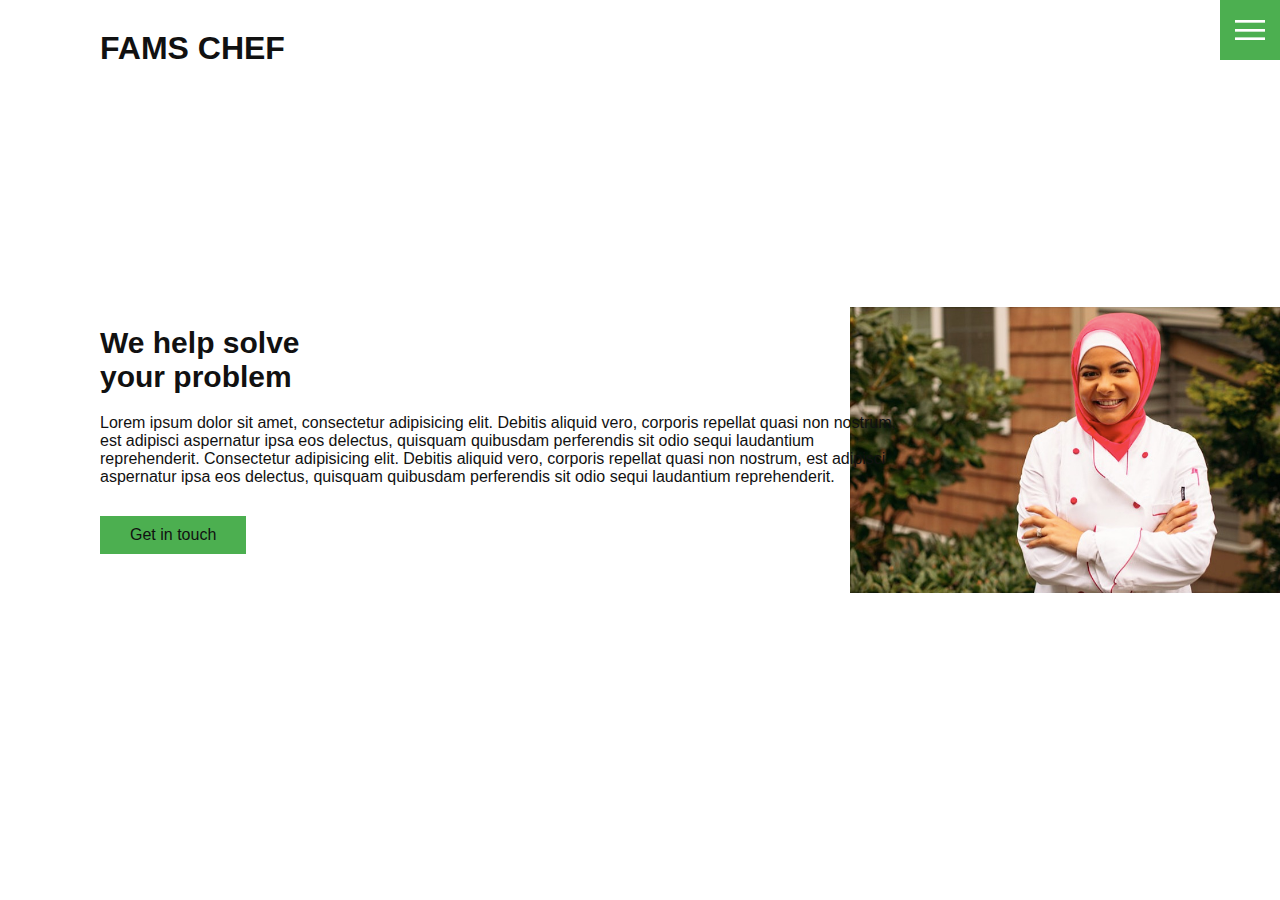
<file: index.html>
<!DOCTYPE html>
<html>
<head>
    <meta charset='utf-8'>
    <meta http-equiv='X-UA-Compatible' content='IE=edge'>
    <title>Home</title>
    <meta name='viewport' content='width=device-width, initial-scale=1'>
    <link rel='stylesheet' href='css/styles.css'>
    <!-- <script src='main.js'></script> -->
</head>
<body>
    <header>
        <div class="logo">FAMS CHEF</div>
        <div class="menu"></div>
        <nav class="navigation">
            <ul>
                <li><a href="index.html">Home</a></li>
                <li><a href="work.html">Work</a></li>
                <li><a href="services.html">Service</a></li>
                <li><a href="contact.html">Contact</a></li>
            </ul>
            <div class="social-icons">
                <ul>
                    <li>
                        <a href="https://fb.com">
                            <img src="images/facebook.png" target="_blank" alt="facebook">
                        </a>
                    </li>
                    <li>
                        <a href="https://twitter.com">
                            <img src="images/twitter.png" target="_blank" alt="twitter">
                        </a>
                    </li>
                    <li>
                        <a href="https://instagram.com">
                            <img src="images/instagram.png" target="_blank" alt="instagram">
                        </a>
                    </li>
                    <li>
                        <a href="https://google.com">
                            <img src="images/email.png" target="_blank" alt="google">
                        </a>
                    </li>
                </ul>
            </div>
        </nav>
    </header>

    <section>
        <img src="images/chef.png" alt="chef" class="main-image">
        <div class="main-content">
            <h1>We help solve<br>your problem</h1>
            <p>Lorem ipsum dolor sit amet, consectetur adipisicing elit.
                Debitis aliquid vero, corporis repellat quasi non nostrum,
                est adipisci aspernatur ipsa eos delectus, quisquam quibusdam
                perferendis sit odio sequi laudantium reprehenderit. Consectetur adipisicing elit.
                Debitis aliquid vero, corporis repellat quasi non nostrum,
                est adipisci aspernatur ipsa eos delectus, quisquam quibusdam
                perferendis sit odio sequi laudantium reprehenderit.
            </p>
            <a href="contact.html" class="btn">Get in touch</a>
        </div>
    </section>
    <script src="js/main.js"></script>
</body>
</html>
</file>
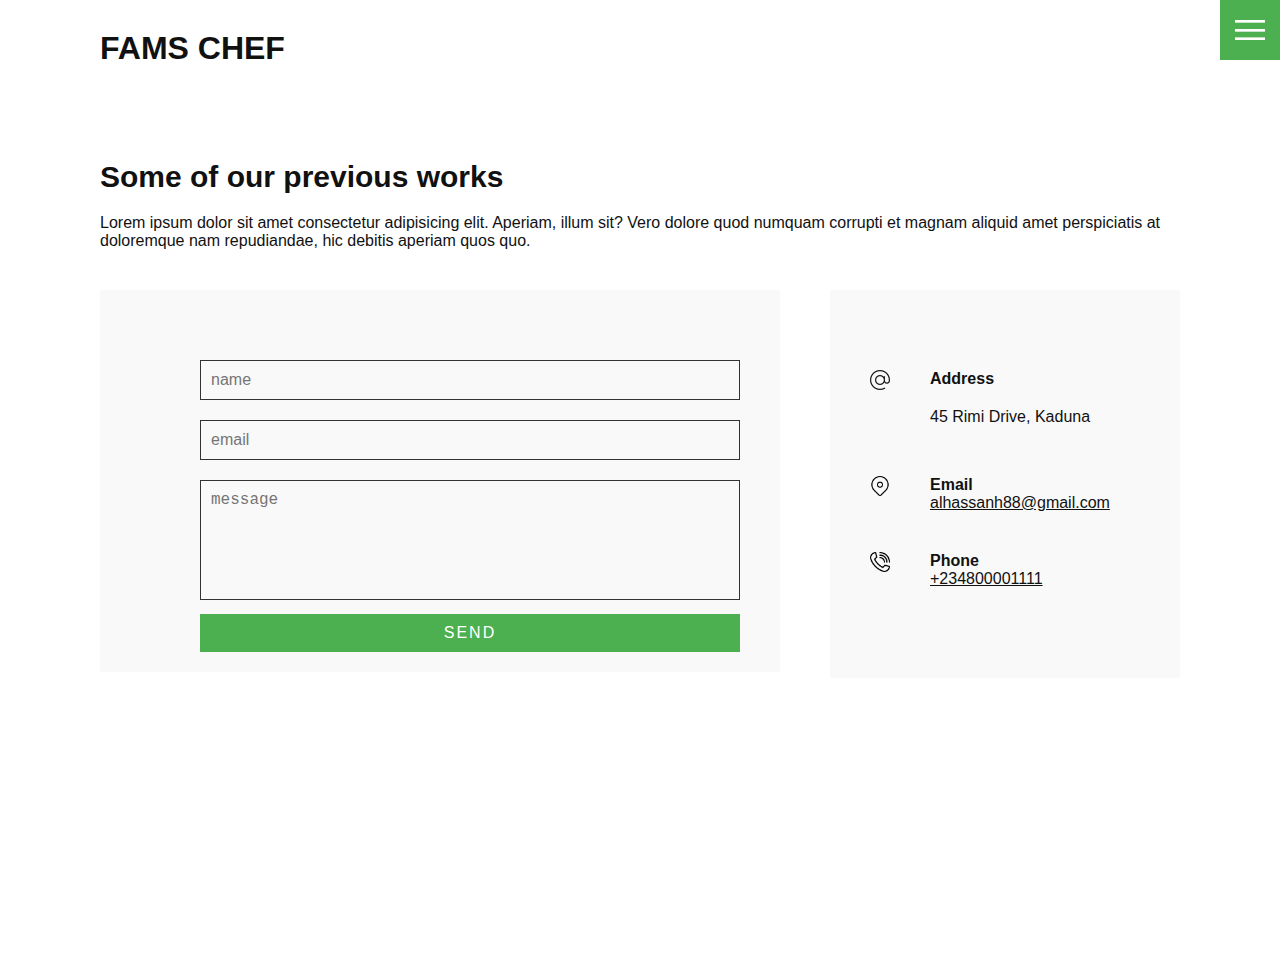
<file: contact.html>
<!DOCTYPE html>
<html>
<head>
    <meta charset='utf-8'>
    <meta http-equiv='X-UA-Compatible' content='IE=edge'>
    <title>Contact</title>
    <meta name='viewport' content='width=device-width, initial-scale=1'>
    <link rel='stylesheet' href='css/styles.css'>
    <!-- <script src='main.js'></script> -->
</head>
<body>
    <header>
        <div class="logo">FAMS CHEF</div>
        <div class="menu"></div>
        <nav class="navigation">
            <ul>
                <li><a href="index.html">Home</a></li>
                <li><a href="services.html">Service</a></li>
                <li><a href="work.html">Work</a></li>
                <li><a href="contact.html">Contact</a></li>
            </ul>
            <div class="social-icons">
                <ul>
                    <li>
                        <a href="https://fb.com">
                            <img src="images/facebook.png" target="_blank" alt="facebook">
                        </a>
                    </li>
                    <li>
                        <a href="https://twitter.com">
                            <img src="images/twitter.png" target="_blank" alt="twitter">
                        </a>
                    </li>
                    <li>
                        <a href="https://instagram.com">
                            <img src="images/instagram.png" target="_blank" alt="instagram">
                        </a>
                    </li>
                    <li>
                        <a href="https://google.com">
                            <img src="images/email.png" target="_blank" alt="google">
                        </a>
                    </li>
                </ul>
            </div>
        </nav>
    </header>

    <section class="others">
        <div class="title">
            <h1>Some of our previous works</h1>
            <p>Lorem ipsum dolor sit amet consectetur adipisicing elit. 
                Aperiam, illum sit? Vero dolore quod numquam corrupti 
                et magnam aliquid amet perspiciatis at doloremque nam 
                repudiandae, hic debitis aperiam quos quo.
            </p>
        </div>
        <div class="contact">
            <div class="contact-form">
                <form >
					<div class="row">
						<div class="fullinput">
							<input type="text" name="name" placeholder="name">
						</div>
					</div>
					<div class="row">
						<div class="fullinput">
							<input type="email" name="email" placeholder="email">
						</div>
					</div>
					<div class="row">
						<div class="fullinput">
							<textarea placeholder="message"></textarea>
						</div>
					</div>
					<div class="row">
						<div class="fullinput">
							<input type="submit" value="send">
						</div>
					</div>
				</form>
            </div>
            <div class="contact-info">
				<div class="info-box">
					<img src="images/email.png" class="contact-icon">
					<div class="details">
						<h4>Address</h4>
						<p>45 Rimi Drive, Kaduna</p>
					</div>
				</div>
				<div class="info-box">
					<img src="images/address.png" class="contact-icon">
					<div class="details">
						<h4>Email</h4>
						<a href="mailto:alhassanh88@gmail.com">alhassanh88@gmail.com</a>
					</div>
				</div>
				<div class="info-box">
					<img src="images/call.png" class="contact-icon">
					<div class="details">
						<h4>Phone</h4>
						<a href="tel:+234800001111">+234800001111</a>
					</div>
				</div>
			</div>		
		</div>
        </div>
    </section>
    <script src="js/main.js"></script>
</body>
</html>
</file>
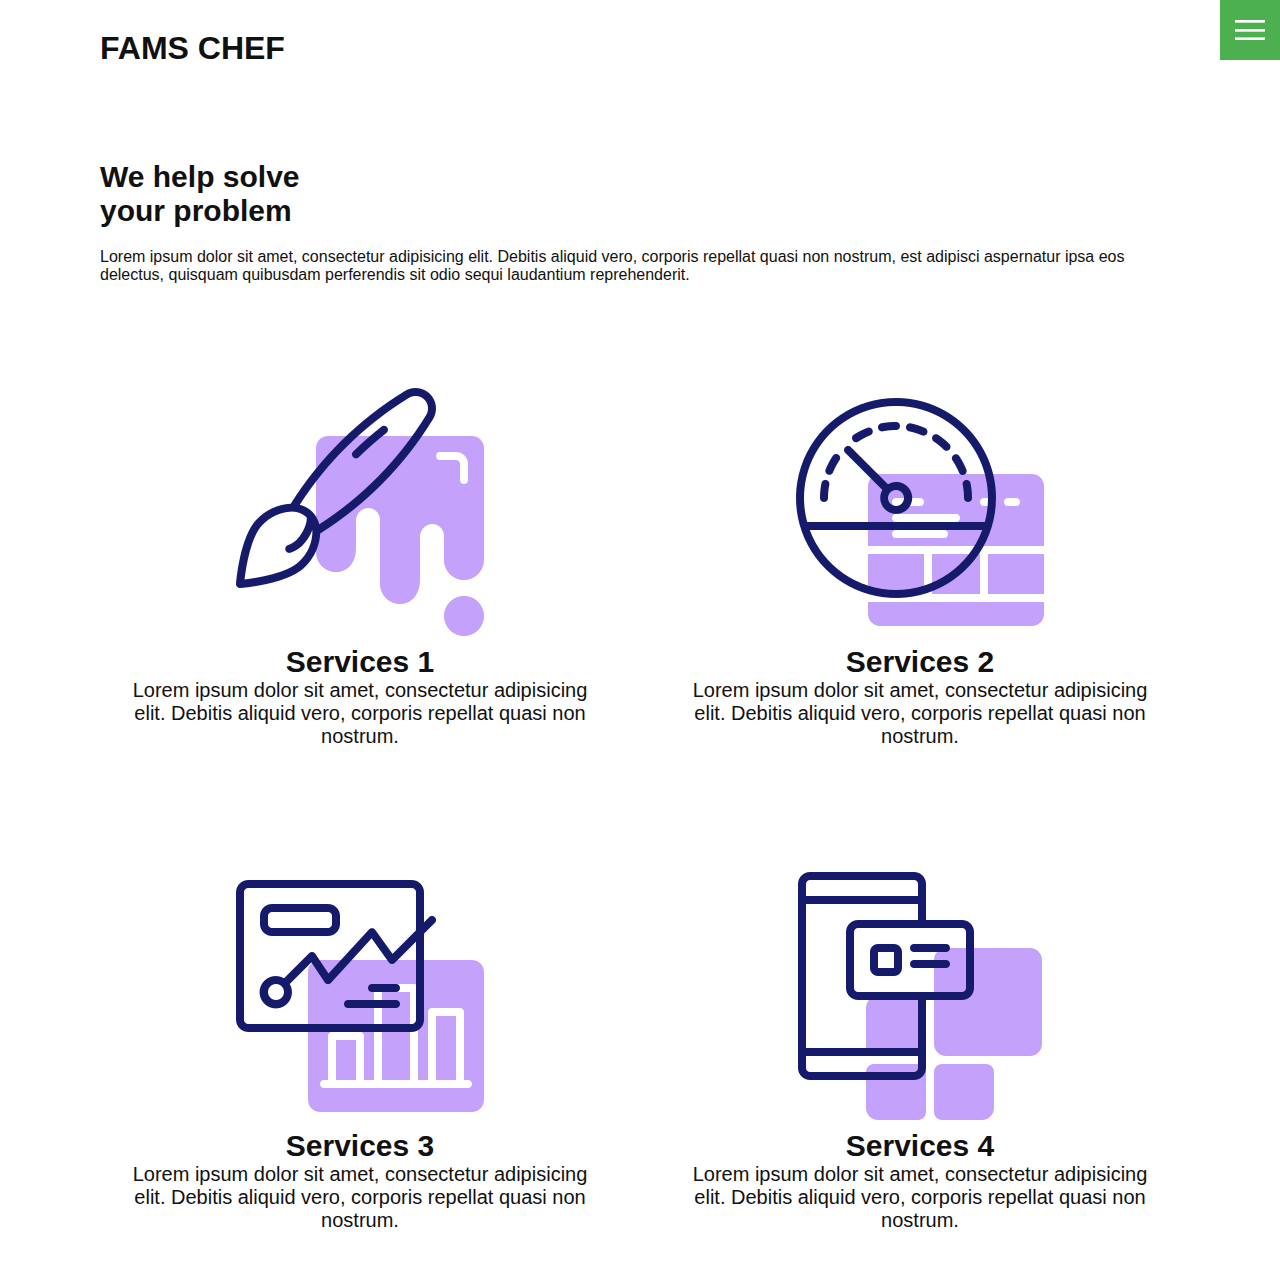
<file: services.html>
<!DOCTYPE html>
<html>
<head>
    <meta charset='utf-8'>
    <meta http-equiv='X-UA-Compatible' content='IE=edge'>
    <title>Services</title>
    <meta name='viewport' content='width=device-width, initial-scale=1'>
    <link rel='stylesheet' href='css/styles.css'>
    <!-- <script src='main.js'></script> -->
</head>
<body>
    <header>
        <div class="logo">FAMS CHEF</div>
        <div class="menu"></div>
        <nav class="navigation">
            <ul>
                <li><a href="index.html">Home</a></li>
                <li><a href="services.html">Service</a></li>
                <li><a href="work.html">Work</a></li>
                <li><a href="contact.html">Contact</a></li>
            </ul>
            <div class="social-icons">
                <ul>
                    <li>
                        <a href="https://fb.com">
                            <img src="images/facebook.png" target="_blank" alt="facebook">
                        </a>
                    </li>
                    <li>
                        <a href="https://twitter.com">
                            <img src="images/twitter.png" target="_blank" alt="twitter">
                        </a>
                    </li>
                    <li>
                        <a href="https://instagram.com">
                            <img src="images/instagram.png" target="_blank" alt="instagram">
                        </a>
                    </li>
                    <li>
                        <a href="https://google.com">
                            <img src="images/email.png" target="_blank" alt="google">
                        </a>
                    </li>
                </ul>
            </div>
        </nav>
    </header>

    <section class="others">
        <!-- <img src="images/chef.png" alt="chef" class="main-image"> -->
        <div class="title">
            <h1>We help solve<br>your problem</h1>
            <p>Lorem ipsum dolor sit amet, consectetur adipisicing elit.
                Debitis aliquid vero, corporis repellat quasi non nostrum,
                est adipisci aspernatur ipsa eos delectus, quisquam quibusdam
                perferendis sit odio sequi laudantium reprehenderit.
            </p>
        </div>
        <div class="services">
            <div class="service">
                <div class="icon">
                    <img src="images/s001.png">
                </div>
                <h2>Services 1</h2>
                Lorem ipsum dolor sit amet, consectetur adipisicing elit.
                Debitis aliquid vero, corporis repellat quasi non nostrum.
            </div>
            <div class="service">
                <div class="icon">
                    <img src="images/s002.png">
                </div>
                <h2>Services 2</h2>
                Lorem ipsum dolor sit amet, consectetur adipisicing elit.
                Debitis aliquid vero, corporis repellat quasi non nostrum.
            </div>
            <div class="service">
                <div class="icon">
                    <img src="images/s003.png">
                </div>
                <h2>Services 3</h2>
                Lorem ipsum dolor sit amet, consectetur adipisicing elit.
                Debitis aliquid vero, corporis repellat quasi non nostrum.
            </div>
            <div class="service">
                <div class="icon">
                    <img src="images/s004.png">
                </div>
                <h2>Services 4</h2>
                Lorem ipsum dolor sit amet, consectetur adipisicing elit.
                Debitis aliquid vero, corporis repellat quasi non nostrum.
            </div>
        </div>
    </section>
    <script src="js/main.js"></script>
</body>
</html>
</file>
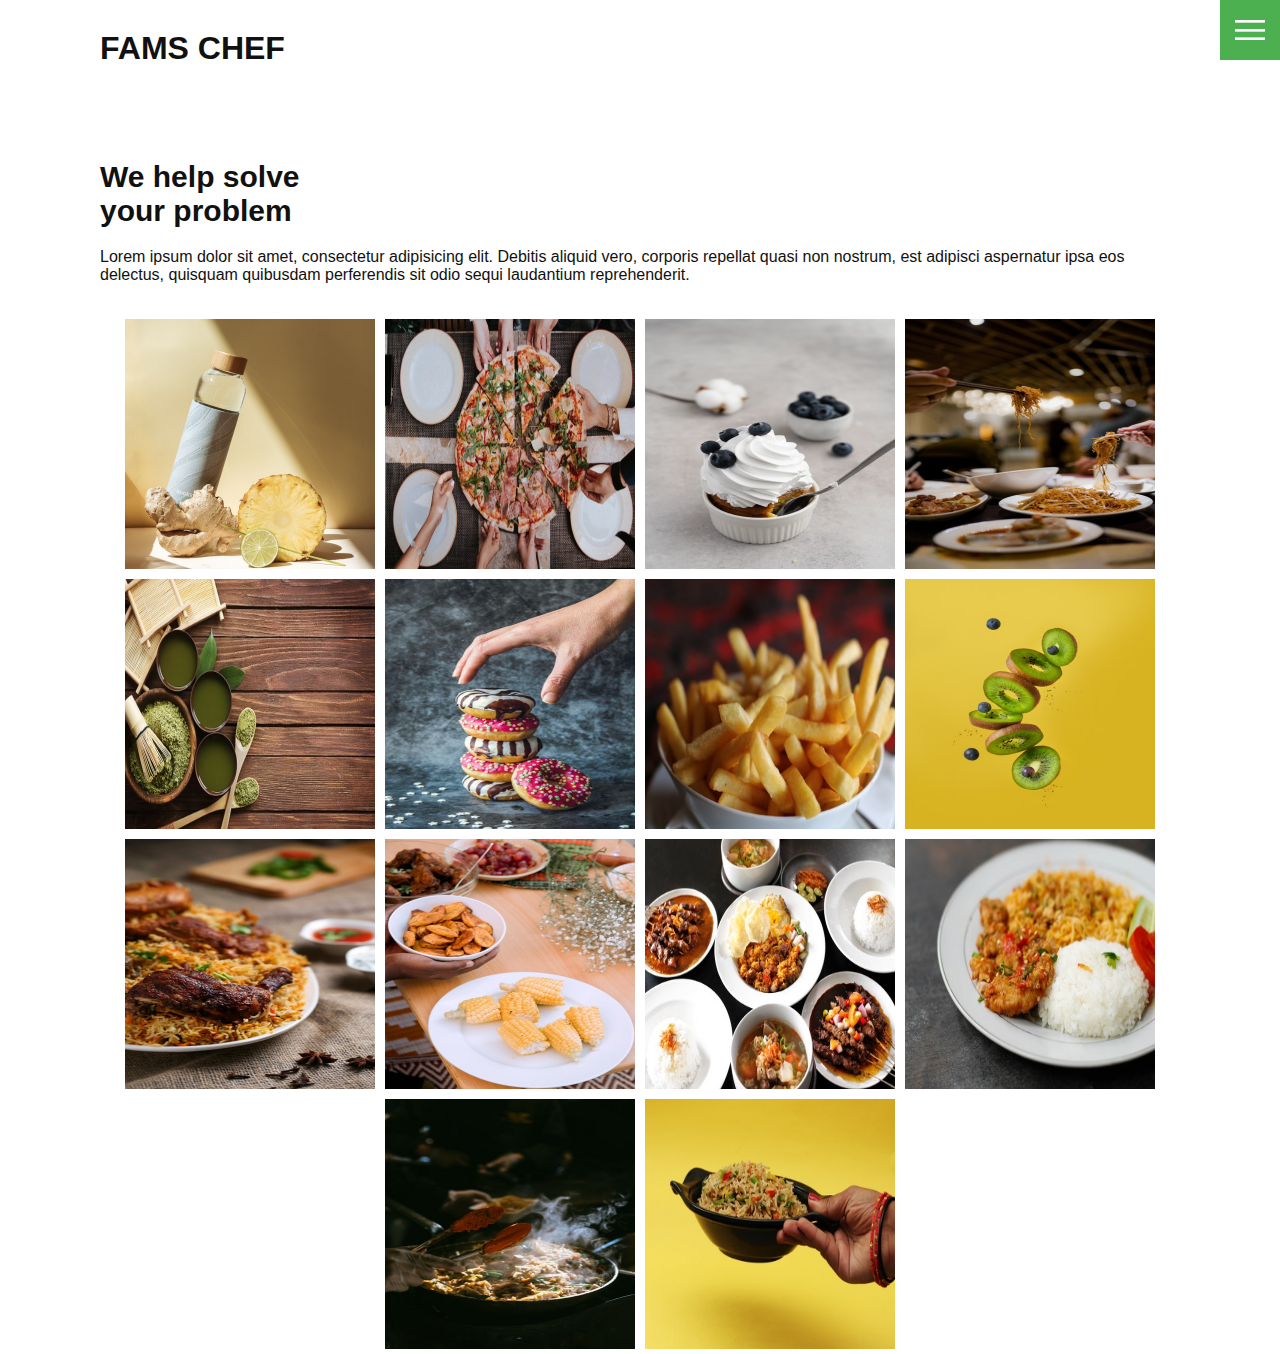
<file: work.html>
<!DOCTYPE html>
<html>
<head>
    <meta charset='utf-8'>
    <meta http-equiv='X-UA-Compatible' content='IE=edge'>
    <title>Work</title>
    <meta name='viewport' content='width=device-width, initial-scale=1'>
    <link rel='stylesheet' href='css/styles.css'>
    <!-- <script src='main.js'></script> -->
</head>
<body>
    <header>
        <div class="logo">FAMS CHEF</div>
        <div class="menu"></div>
        <nav class="navigation">
            <ul>
                <li><a href="index.html">Home</a></li>
                <li><a href="services.html">Service</a></li>
                <li><a href="work.html">Work</a></li>
                <li><a href="contact.html">Contact</a></li>
            </ul>
            <div class="social-icons">
                <ul>
                    <li>
                        <a href="https://fb.com">
                            <img src="images/facebook.png" target="_blank" alt="facebook">
                        </a>
                    </li>
                    <li>
                        <a href="https://twitter.com">
                            <img src="images/twitter.png" target="_blank" alt="twitter">
                        </a>
                    </li>
                    <li>
                        <a href="https://instagram.com">
                            <img src="images/instagram.png" target="_blank" alt="instagram">
                        </a>
                    </li>
                    <li>
                        <a href="https://google.com">
                            <img src="images/email.png" target="_blank" alt="google">
                        </a>
                    </li>
                </ul>
            </div>
        </nav>
    </header>

    <section class="others">
        <!-- <img src="images/chef.png" alt="chef" class="main-image"> -->
        <div class="title">
            <h1>We help solve<br>your problem</h1>
            <p>Lorem ipsum dolor sit amet, consectetur adipisicing elit.
                Debitis aliquid vero, corporis repellat quasi non nostrum,
                est adipisci aspernatur ipsa eos delectus, quisquam quibusdam
                perferendis sit odio sequi laudantium reprehenderit.
            </p>
        </div>

        <div class="portpolio">
            <div class="item">
                <img src="images/001.jpg">
                <div class="action">
                    <a href="#">Launch</a>
                </div>
            </div>
            <div class="item">
                <img src="images/002.jpg">
                <div class="action">
                    <a href="#">Launch</a>
                </div>
            </div>
            <div class="item">
                <img src="images/003.jpg">
                <div class="action">
                    <a href="#">Launch</a>
                </div>
            </div>
            <div class="item">
                <img src="images/004.jpg">
                <div class="action">
                    <a href="#">Launch</a>
                </div>
            </div>
            <div class="item">
                <img src="images/005.jpg">
                <div class="action">
                    <a href="#">Launch</a>
                </div>
            </div>
            <div class="item">
                <img src="images/006.jpg">
                <div class="action">
                    <a href="#">Launch</a>
                </div>
            </div>
            <div class="item">
                <img src="images/007.jpg">
                <div class="action">
                    <a href="#">Launch</a>
                </div>
            </div>
            <div class="item">
                <img src="images/008.jpg">
                <div class="action">
                    <a href="#">Launch</a>
                </div>
            </div>
            <div class="item">
                <img src="images/009.jpg">
                <div class="action">
                    <a href="#">Launch</a>
                </div>
            </div>
            <div class="item">
                <img src="images/010.jpg">
                <div class="action">
                    <a href="#">Launch</a>
                </div>
            </div>
            <div class="item">
                <img src="images/011.jpg">
                <div class="action">
                    <a href="#">Launch</a>
                </div>
            </div>
            <div class="item">
                <img src="images/012.jpg">
                <div class="action">
                    <a href="#">Launch</a>
                </div>
            </div>
            <div class="item">
                <img src="images/013.jpg">
                <div class="action">
                    <a href="#">Launch</a>
                </div>
            </div>
            <div class="item">
                <img src="images/014.jpg">
                <div class="action">
                    <a href="#">Launch</a>
                </div>
            </div>
        </div>
    </section>

    <script src="js/main.js"></script>
</body>
</html>
</file>
<file: css/styles.css>
@import url("https://fonts.googleapis.com/css2?family=Quicksand&display=swap");

/* base style */
:root {
  --primary-color: #4caf50;
  --secondary-color: #111;
}

* {
  box-sizing: border-box;
  margin: 0;
  padding: 0;
}

html,
body {
  font-family: "Quiksand", sans-serif;
  color: #111;
}

h1 {
  font-size: 30px;
  font-weight: 600;
}

p {
  margin: 20px 0 10px;
}
section {
  display: flex;
  height: 100vh;
  align-items: center;
  padding: 100px;
}

section.others {
  flex-direction: column;
  margin-top: 60px;
}

/* homepage */
.logo {
  position: absolute;
  top: 30px;
  left: 100px;
  font-size: 2rem;
  font-weight: 600;
  z-index: 25;
}

.main-image {
  position: absolute;
  right: 0;
  width: 430px;
  height: auto;
}

.main-content {
  position: relative;
  max-width: 800px;
  z-index: 15;
}

/* botton */
.btn {
  padding: 10px 30px;
  display: inline-block;
  cursor: pointer;
  background-color: var(--primary-color);
  color: var(--secondary-color);
  text-decoration: none;
  margin: 20px 0;
  border: 0;
}

.btn:hover {
  transform: scale(0.8);
}

/* menu */
.menu {
  position: fixed;
  top: 0;
  right: 0;
  width: 60px;
  height: 60px;
  z-index: 25;
  background: var(--primary-color) url(../images/menu.png);
  background-size: 30px;
  background-position: center;
  background-repeat: no-repeat;
  cursor: pointer;
}

.menu.active {
  background: var(--primary-color) url(../images/close.png);
  background-size: 25px;
  background-position: center;
  background-repeat: no-repeat;
  cursor: pointer;
  text-decoration: none;
}

/* navigation */
.navigation {
  position: fixed;
  top: 0%;
  left: 100%;
  width: 100%;
  height: 100%;
  background-color: #fff;
  z-index: 20;
  display: flex;
  justify-content: center;
  align-items: center;
}

.navigation.active {
  left: 0;
  text-decoration: none;
}

.navigation ul li {
  position: relative;
  list-style-type: none;
  text-align: center;
}

.navigation ul li {
  font-size: 2.2rem;
  color: #111;
  text-decoration: none;
  font-weight: 400;
}

.navigation ul li a:hover {
  color: var(--primary-color);
}

.navigation .social-icons {
  position: absolute;
  left: 0;
  top: 0;
  width: 60px;
  height: 100%;
  display: flex;
  justify-content: center;
  align-items: center;
}

.navigation .social-icons a {
  display: inline-block;
  transform: scale(0.5);
}

/* services page */
.services {
  margin-top: 40px;
  display: grid;
  grid-template-columns: repeat(2, 1fr);
  gap: 40px;
  text-align: center;
}

.services .service {
  padding: 30px;
  font-size: 20px;
  font-weight: 400;
  margin-top: 20px;
  color: #111;
}

.services .service:hover {
  box-shadow: 0 10px 30px rgba(0, 0, 0, 0.1);
}

.sevices .service .icon img {
  max-width: 100px;
}

/*work page*/
.portpolio {
  display: flex;
  flex-wrap: wrap;
  justify-content: center;
  margin-top: 20px;
}

.portpolio .item {
  position: relative;
  width: 250px;
  height: 250px;
  margin: 5px;
}

.portpolio .item img {
  width: 100%;
  height: 100%;
}

.portpolio .item .action {
  position: absolute;
  top: 0;
  left: 0;
  width: 100%;
  height: 100%;
  background: rgba(0, 0, 0, 0.8);
  display: flex;
  justify-content: center;
  align-items: center;
  opacity: 0;
  transition: 0.5s;
}

.portpolio .item:hover .action {
  opacity: 1;
}

.portpolio .item .action a {
  color: #fff;
  display: inline-block;
  text-decoration: none;
  border: 1px solid #fff;
  padding: 5px 15px;
}

/*contact page*/
.contact {
  position: relative;
  width: 100%;
  margin-top: 30px;
  display: flex;
  justify-content: space-between;
  align-items: flex-start;
}

.contact-form {
  position: relative;
  background: #f9f9f9;
  width: calc(100% - 400px);
  padding: 60px 40px 20px;
}

.contact-form form {
  width: 100%;
}

.contact-form .row {
  width: 100%;
  display: flex;
  margin: 0 30px;
}

.contact-form .fullinput {
  width: 100%;
  margin: 0 30px;
}

.contact-form .row input,
.contact-form .row textarea {
  position: relative;
  border: 1px solid rgba(0, 0, 0, 0.8);
  color: #111;
  background: transparent;
  width: 100%;
  padding: 10px;
  outline: none;
  font-size: 16px;
  font-weight: 400;
  margin: 10px 0;
  resize: none;
}

.contact-form .row textarea {
  height: 120px;
}

.contact-form .row input[type="submit"] {
  background-color: var(--primary-color);
  color: #fff;
  text-transform: uppercase;
  letter-spacing: 2px;
  border: 0;
  margin: 0;
  font-weight: 400;
  cursor: pointer;
}

.contact-info {
  width: 350px;
  background: #f9f9f9;
  padding: 80px 40px 50px;
}

.contact-info .info-box {
  display: flex;
  align-items: flex-start;
  margin-bottom: 40px;
}

.contact-info .info-box .contact-icon {
  width: 20px;
  margin-right: 40px;
}

.contact-info .info-box .details a {
  color: #111;
}

/*styles for smartphone*/
@media screen and (max-width: 600px) {
  .logo {
    top: 20px;
    left: 50px;
    font-size: 2rem;
    font-weight: 600;
  }

  section {
    padding: 50px;
  }

  .navigation ul li a {
    font-size: 1.5rem;
    font-weight: 300;
  }

  .main-image {
    display: none;
  }

  .main-content {
    width: 100%;
  }

  .sevices {
    grid-template-columns: repeat(1, 1fr);
  }

  .services .service {
    box-shadow: 0 10px 30px rgba(0, 0, 0, 0.1);
  }

  .contact {
    justify-content: space-between;
    flex-direction: column;
    align-items: flex-start;
  }

  .contact-form {
    width: 100%;
    padding: 60px 0 20px;
  }

  .contact-info {
    width: 100%;
    margin: 20px 0;
    padding: 60px 10px 20px;
  }

  .contact-form .row {
    margin: 15px 0;
  }
}
</file>
